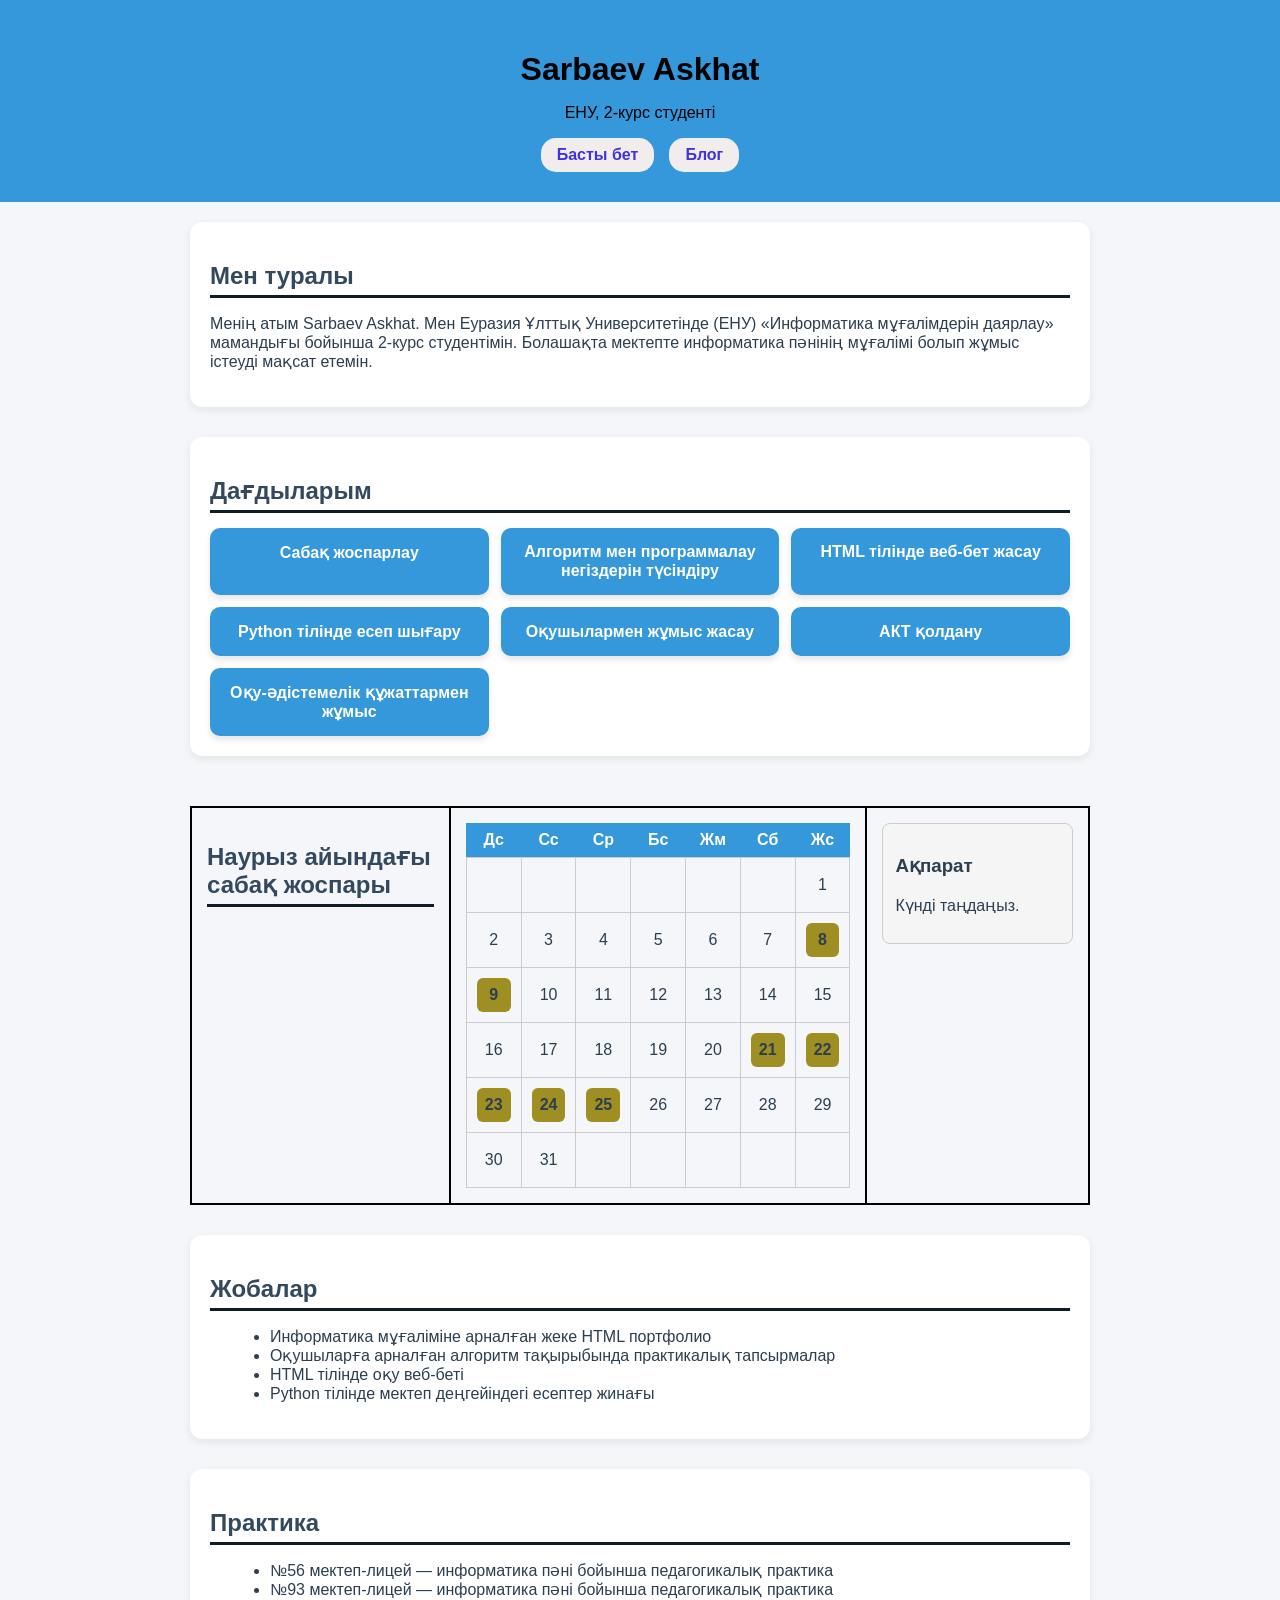
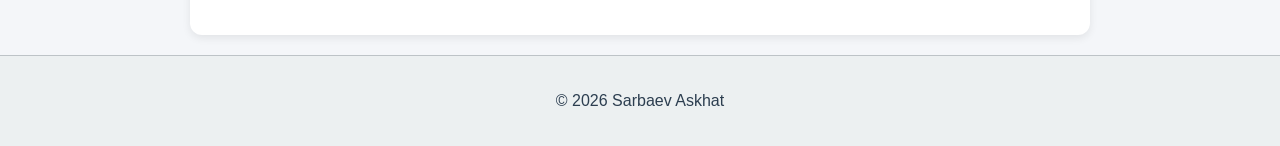
<file: index.html>
<!DOCTYPE html>
<html>
<head>
    <meta charset="UTF-8">
    <meta name="viewport" content="width=device-width, initial-scale=1.0">
    <title> </title>
    <link rel="stylesheet" href="style.css">
</head>
<body>
<header>
    <h1>Sarbaev Askhat</h1>
    <p>ЕНУ, 2-курс студенті</p>
    <nav>
        <a href="index.html">Басты бет</a>
        <a href="blog.html">Блог</a>
    </nav>
</header>

<main>
    <section class="about">
        <h2>Мен туралы</h2>
        <p>
            Менің атым Sarbaev Askhat. Мен Еуразия Ұлттық Университетінде (ЕНУ) «Информатика мұғалімдерін даярлау» мамандығы бойынша 2-курс студентімін. Болашақта мектепте информатика пәнінің мұғалімі болып жұмыс істеуді мақсат етемін.
        </p>
    </section>

    <section class="skills">
        <h2>Дағдыларым</h2>
        <div class="cards">
            <div class="card">Сабақ жоспарлау</div>
            <div class="card">Алгоритм мен программалау негіздерін түсіндіру</div>
            <div class="card">HTML тілінде веб-бет жасау</div>
            <div class="card">Python тілінде есеп шығару</div>
            <div class="card">Оқушылармен жұмыс жасау</div>
            <div class="card">АКТ қолдану</div>
            <div class="card">Оқу-әдістемелік құжаттармен жұмыс</div>
        </div>
    </section>

<section class="march-plan">

  <table class="layout-table">
    <tr>
      <td class="cell title-cell">
        <h2>Наурыз айындағы сабақ жоспары</h2>
      </td>
      <td class="cell calendar-cell">
        <table class="calendar">

          <tr class="weekdays">
            <th>Дс</th>
            <th>Сс</th>
            <th>Ср</th>
            <th>Бс</th>
            <th>Жм</th>
            <th>Сб</th>
            <th>Жс</th>
          </tr>
<tr>
  <td></td><td></td><td></td><td></td><td></td><td></td>
  <td><a href="#day1">1</a></td>
</tr>

<tr>
  <td><a href="#day2">2</a></td>
  <td><a href="#day3">3</a></td>
  <td><a href="#day4">4</a></td>
  <td><a href="#day5">5</a></td>
  <td><a href="#day6">6</a></td>
  <td><a href="#day7">7</a></td>
  <td><a href="#day8" class="special">8</a></td>
</tr>

<tr>
  <td><a href="#day9" class="special">9</a></td>
  <td><a href="#day10">10</a></td>
  <td><a href="#day11">11</a></td>
  <td><a href="#day12">12</a></td>
  <td><a href="#day13">13</a></td>
  <td><a href="#day14">14</a></td>
  <td><a href="#day15">15</a></td>
</tr>

<tr>
  <td><a href="#day16">16</a></td>
  <td><a href="#day17">17</a></td>
  <td><a href="#day18">18</a></td>
  <td><a href="#day19">19</a></td>
  <td><a href="#day20">20</a></td>
  <td><a href="#day21" class="special">21</a></td>
  <td><a href="#day22" class="special">22</a></td>
</tr>

<tr>
  <td><a href="#day23" class="special">23</a></td>
  <td><a href="#day24" class="special">24</a></td>
  <td><a href="#day25" class="special">25</a></td>
  <td><a href="#day26">26</a></td>
  <td><a href="#day27">27</a></td>
  <td><a href="#day28">28</a></td>
  <td><a href="#day29">29</a></td>
</tr>

<tr>
  <td><a href="#day30">30</a></td>
  <td><a href="#day31">31</a></td>
  <td></td><td></td><td></td><td></td><td></td>
</tr>


        </table>
      </td>

      <td class="cell info-cell">

        <div class="info default-info">
          <h3>Ақпарат</h3>
          <p>Күнді таңдаңыз.</p>
        </div>

        <div id="day8" class="info">
          <h3>8-наурыз</h3>
          <p>Халықаралық әйелдер күні.</p>
        </div>

        <div id="day9" class="info">
          <h3>9-наурыз</h3>
          <p>8-наурыз жексенбі болғандықтан, 9 күні демалыс.</p>
        </div>

        <div id="day21" class="info">
  <h3>21-наурыз</h3>
  <p>Наурыз мейрамы.</p>
</div>

<div id="day22" class="info">
  <h3>22-наурыз</h3>
  <p>Наурыз мейрамы.</p>
</div>

<div id="day23" class="info">
  <h3>23-наурыз</h3>
  <p>Наурыз мейрамы.</p>
</div>

<div id="day24" class="info">
  <h3>24-наурыз</h3>
  <p>Наурыз мейрамы.</p>
</div>

<div id="day25" class="info">
  <h3>25-наурыз</h3>
  <p>Наурыз мейрамы.</p>
</div>


      </td>

    </tr>
  </table>

</section>

    <section class="projects">
        <h2>Жобалар</h2>
        <ul>
            <li>Информатика мұғаліміне арналған жеке HTML портфолио</li>
            <li>Оқушыларға арналған алгоритм тақырыбында практикалық тапсырмалар</li>
            <li>HTML тілінде оқу веб-беті</li>
            <li>Python тілінде мектеп деңгейіндегі есептер жинағы</li>
        </ul>
    </section>

    <section class="practice">
        <h2>Практика</h2>
        <ul>
            <li>№56 мектеп-лицей — информатика пәні бойынша педагогикалық практика</li>
            <li>№93 мектеп-лицей — информатика пәні бойынша педагогикалық практика</li>
        </ul>
    </section>
</main>

<footer>
    <p>© 2026 Sarbaev Askhat</p>
</footer>

</body>
</html>
</file>
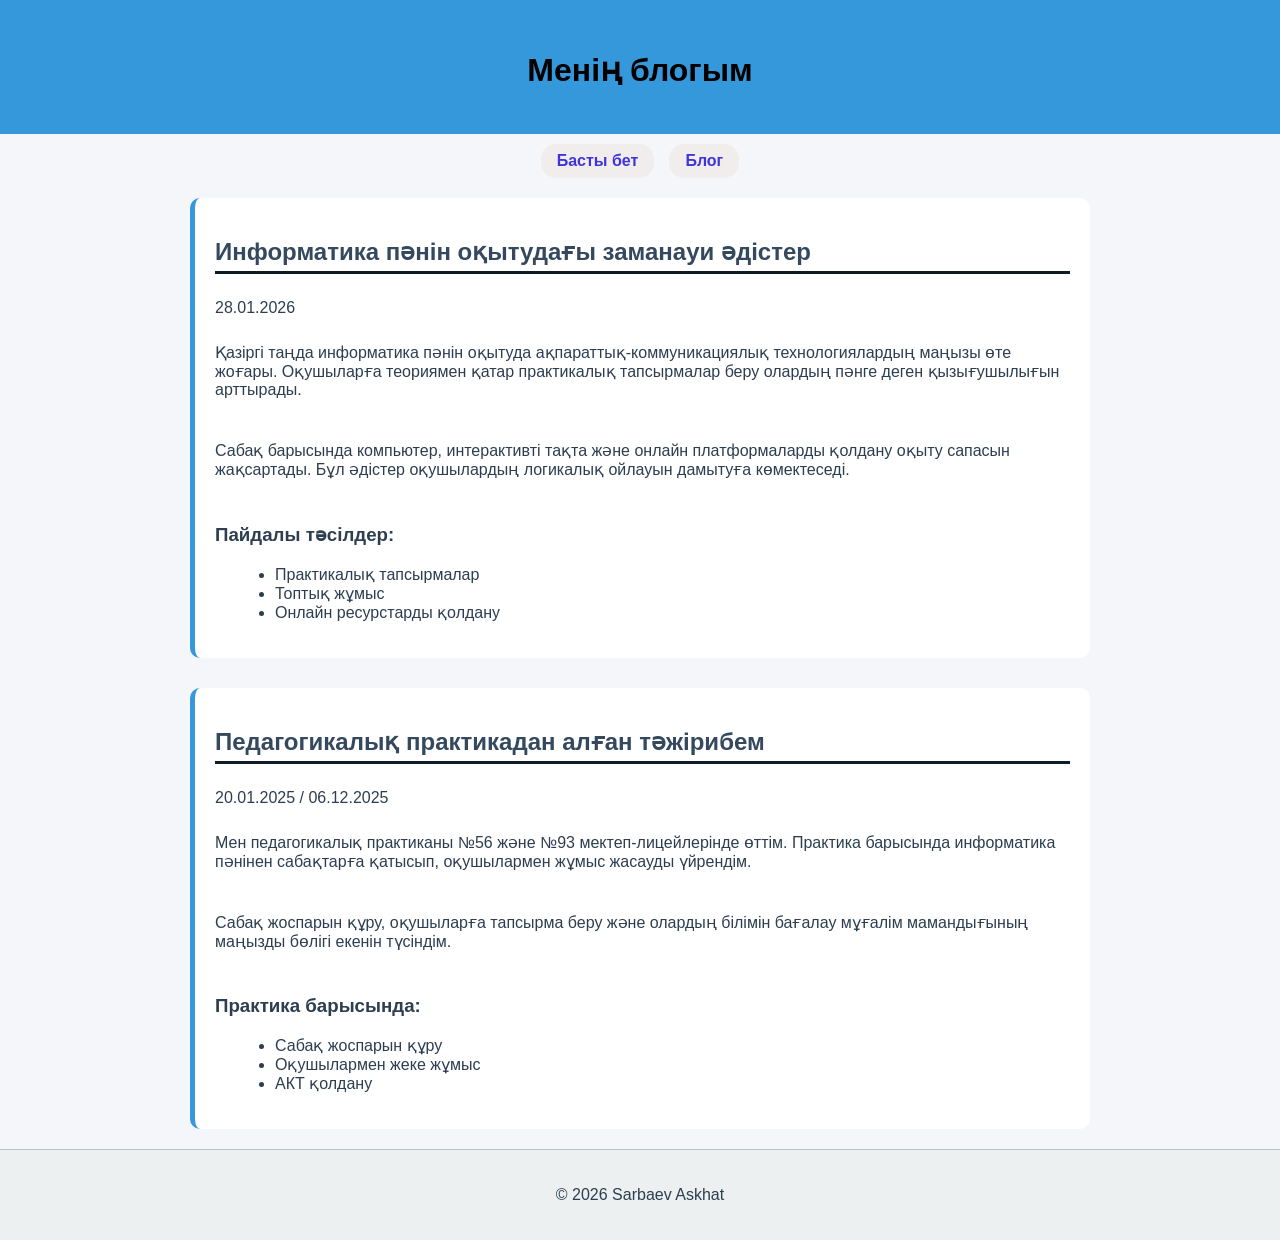
<file: blog.html>
<!DOCTYPE html>
<html>
<head>
    <meta charset="UTF-8">
    <meta name="viewport" content="width=device-width, initial-scale=1.0">
    <title>Askhat блогы</title>

    <link rel="stylesheet" href="style.css">
    
</head>
<body>

<header>
    <h1>Менің блогым</h1>
</header>

<nav>
    <a href="askhat.html">Басты бет</a> 
    <a href="blog.html">Блог</a>
</nav>

<main>

    <article>
        <h2>Информатика пәнін оқытудағы заманауи әдістер</h2>
        <time datetime="2026-01-28">28.01.2026</time>

        <p>
            Қазіргі таңда информатика пәнін оқытуда ақпараттық-коммуникациялық технологиялардың
            маңызы өте жоғары. Оқушыларға теориямен қатар практикалық тапсырмалар беру
            олардың пәнге деген қызығушылығын арттырады.
        </p>

        <p>
            Сабақ барысында компьютер, интерактивті тақта және онлайн платформаларды
            қолдану оқыту сапасын жақсартады. Бұл әдістер оқушылардың логикалық ойлауын
            дамытуға көмектеседі.
        </p>

        <section>
            <h3>Пайдалы тәсілдер:</h3>
            <ul>
                <li>Практикалық тапсырмалар</li>
                <li>Топтық жұмыс</li>
                <li>Онлайн ресурстарды қолдану</li>
            </ul>
        </section>
    </article>

    <article>
        <h2>Педагогикалық практикадан алған тәжірибем</h2>
        <time datetime="2025-09-01 / 2025-12-06">20.01.2025 / 06.12.2025</time>

        <p>
            Мен педагогикалық практиканы №56 және №93 мектеп-лицейлерінде өттім.
            Практика барысында информатика пәнінен сабақтарға қатысып,
            оқушылармен жұмыс жасауды үйрендім.
        </p>

        <p>
            Сабақ жоспарын құру, оқушыларға тапсырма беру және олардың білімін бағалау
            мұғалім мамандығының маңызды бөлігі екенін түсіндім.
        </p>

        <section>
            <h3>Практика барысында:</h3>
            <ul>
                <li>Сабақ жоспарын құру</li>
                <li>Оқушылармен жеке жұмыс</li>
                <li>АКТ қолдану</li>
            </ul>
        </section>
    </article>

</main>

<footer>
    <p>© 2026 Sarbaev Askhat</p>
</footer>

</body>
</html>
</file>
<file: style.css>
body {
    font-family: Arial, sans-serif;
    background-color: #f4f6f9;
    margin: 0;
    padding: 0;
    color: #2c3e50;

    display: flex;
    flex-direction: column;
    min-height: 100vh;
}


header {
    background-color: #3498db;
    color: black;
    text-align: center;
    padding: 30px 20px;
}

nav {
    display: grid;
    grid-template-columns: repeat(2, auto);
    justify-content: center;
    gap: 15px;
    margin-top: 10px;
}


nav a {
    background: rgb(241, 237, 237);
    color: #3f34db;
    padding: 8px 16px;
    border-radius: 15px;
    text-decoration: none;
    font-weight: bold;
}

nav a:hover {
    background: #dfefff;
    color: white;
}

main {
    flex: 1;
    max-width: 900px;
    margin: 20px auto;
    padding: 0 20px;

    display: flex;
    flex-direction: column;
    gap: 30px;
}


h1, h2 {
    margin-bottom: 15px;
}

h2 {
    color: #34495e;
    border-bottom: 3px solid #0e1c26;
    padding-bottom: 5px;
}

.about,
.skills,
.projects,
.practice {
    background: white;
    padding: 20px;
    border-radius: 12px;
    box-shadow: 0 3px 8px rgba(0,0,0,0.08);
}

.cards {
    display: grid;
    grid-template-columns: repeat(auto-fit, minmax(220px, 1fr));
    gap: 12px;
}


.card {
    background-color: #3498db;
    color: white;
    padding: 15px;
    border-radius: 10px;

    flex: 1 1 220px;

    text-align: center;
    font-weight: bold;
    box-shadow: 0 4px 6px rgba(0,0,0,0.1);
    transition: 0.3s;
}

.card:hover {
    transform: translateY(-5px);
}

article {
    display: flex;
    flex-direction: column;
    gap: 10px;

    border-left: 5px solid #3498db;
    background: white;
    padding: 20px;
    border-radius: 10px;
}


ul {
    margin-left: 20px;
}

footer {
    text-align: center;
    padding: 20px 0;
    background-color: #ecf0f1;
    border-top: 1px solid #bdc3c7;
}


@media (max-width: 700px) {

    nav {
        flex-direction: column;
        align-items: center;
    }

    .cards {
        flex-direction: column;
    }

}

.layout-table {
  width: 100%;
  border-collapse: collapse;
  margin-top: 20px;
}

.cell {
  border: 2px solid black;
  padding: 15px;
  vertical-align: top;
}

.title-cell {
  width: 35%;
}

.calendar-cell {
  width: 35%;
}

.info-cell {
  width: 40%;
}

.calendar {
  width: 100%;
  border-collapse: collapse;
  text-align: center;
}

.weekdays th {
  background: #3498db;
  color: white;
  padding: 8px;
}

.calendar td {
  border: 1px solid #ccc;
  padding: 10px;
}

.calendar a {
  text-decoration: none;
  display: block;
  padding: 8px;
  border-radius: 6px;
  color: #2c3e50;
}

.calendar a:hover {
  background: #dfefff;
}

.special {
  background: rgb(159, 143, 35);
  font-weight: bold;
}

.special:hover {
  background: orange;
}

.info {
  display: none;
  border: 1px solid #ccc;
  padding: 12px;
  border-radius: 8px;
  margin-bottom: 10px;
  background: #f5f5f5;
}

.default-info {
  display: block;
}

.info:target {
  display: block;
}
</file>
